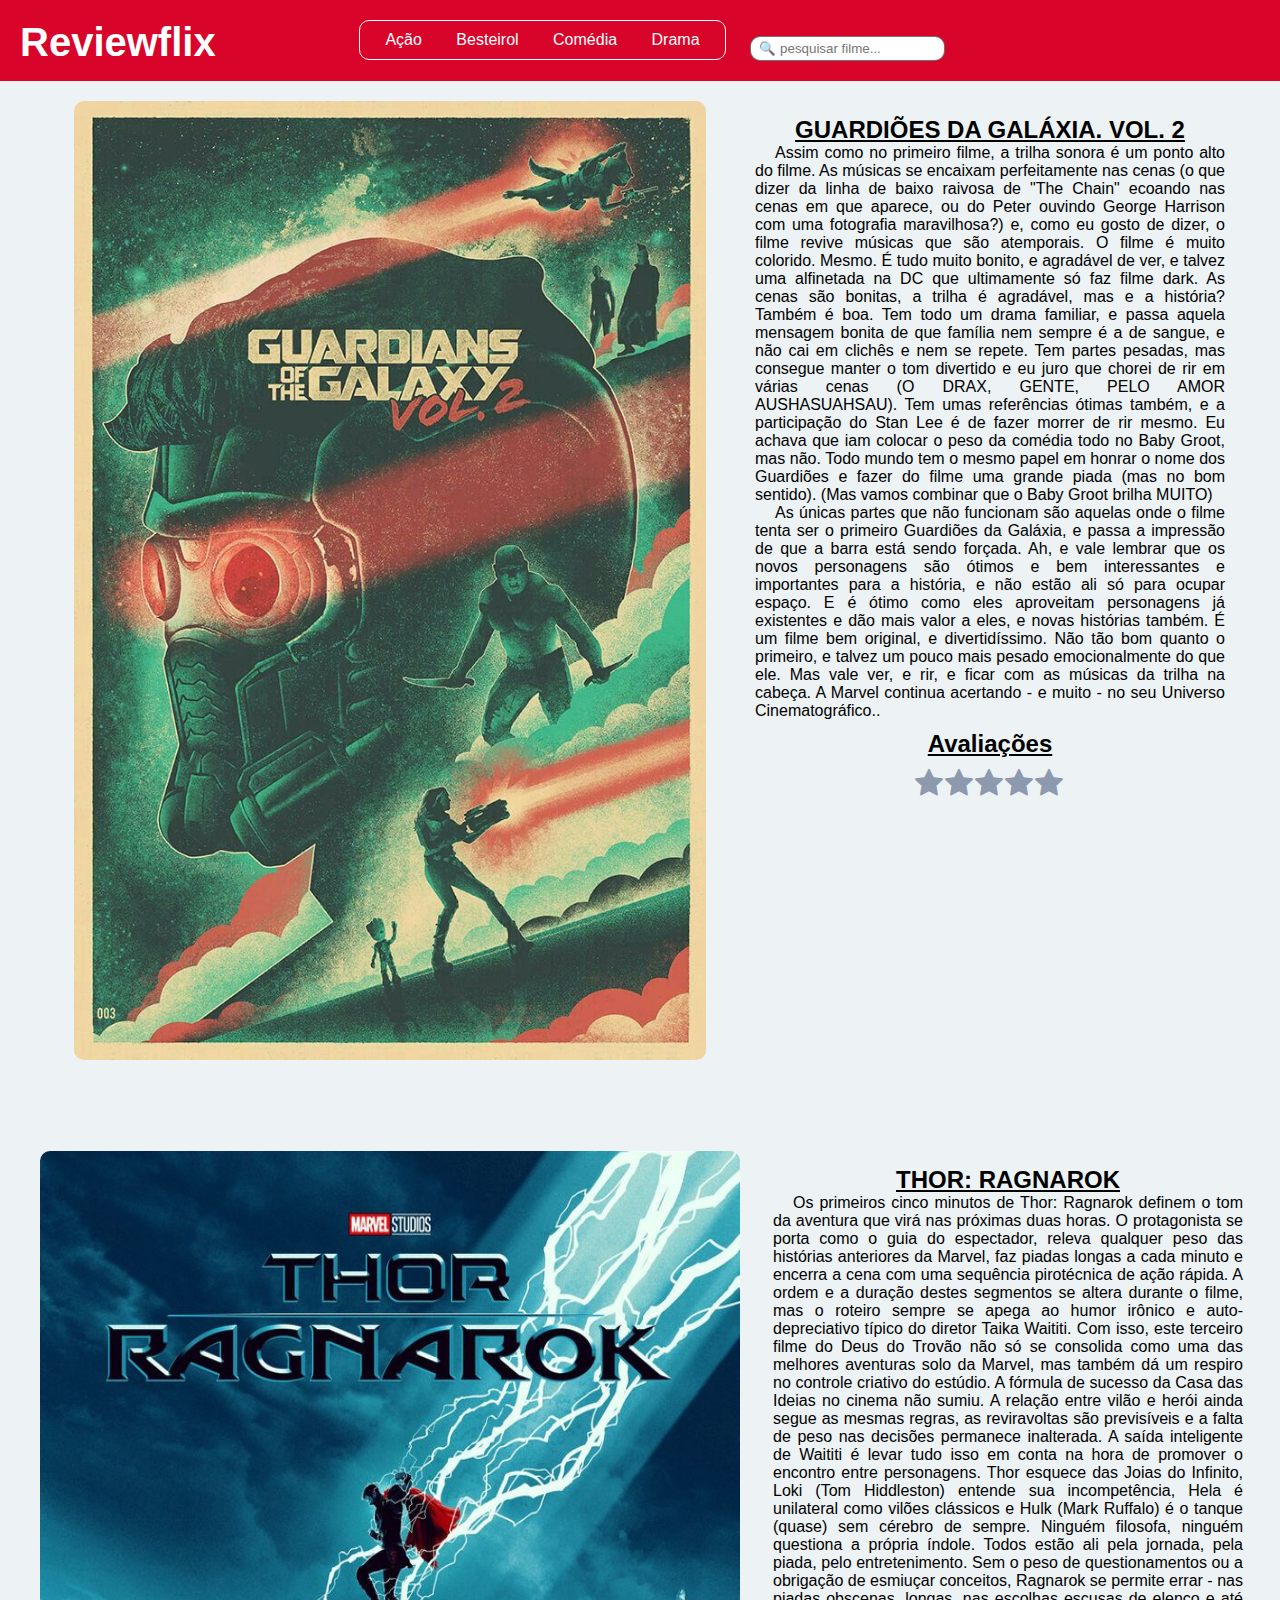
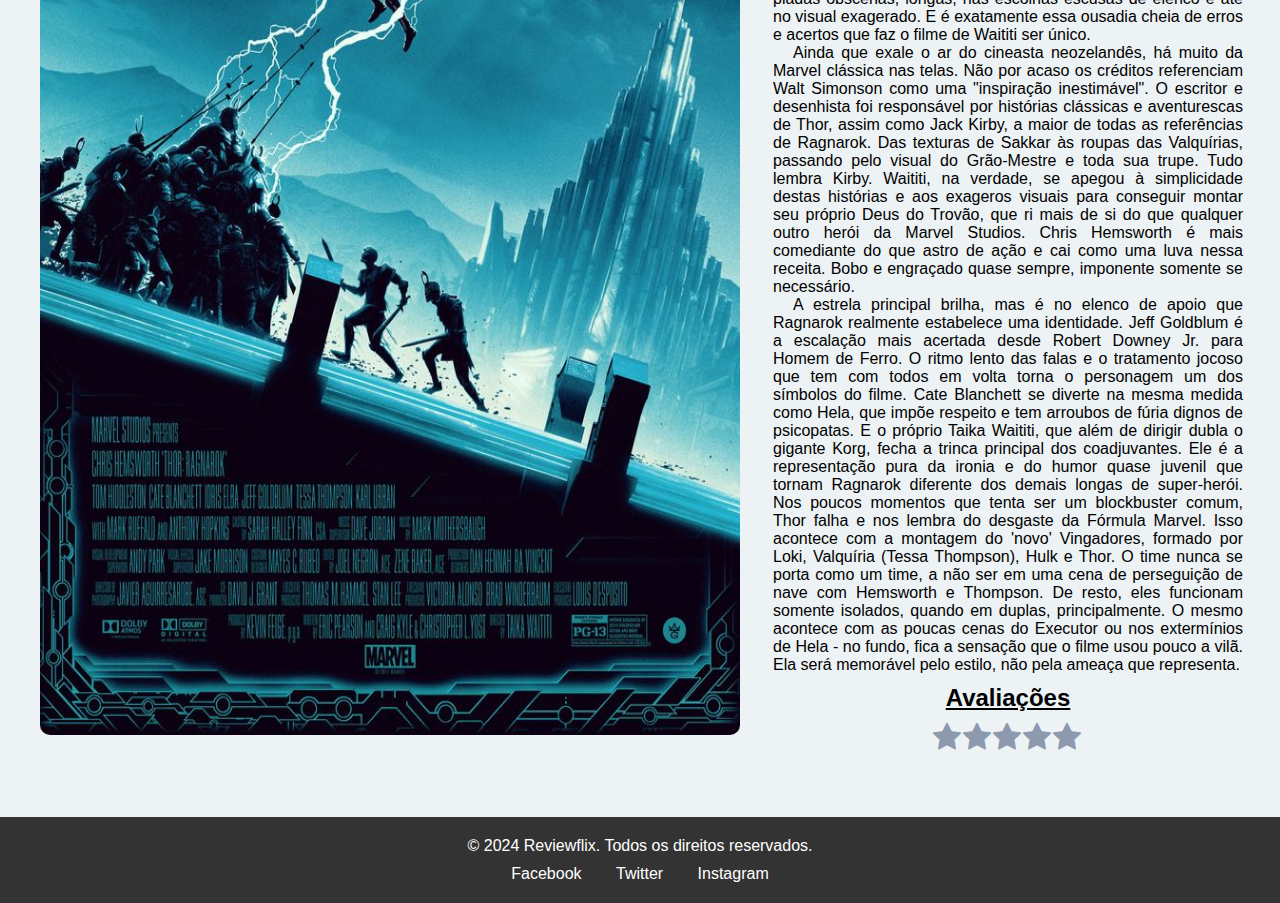
<file: projeto-resenha-main/projeto-resenha-main/index.html>
<!DOCTYPE html>
<html lang="pt-br">
<head>
    <meta charset="UTF-8">
    <meta http-equiv="X-UA-Compatible" content="IE=edge">
    <meta name="viewport" content="width=device-width, initial-scale=1.0">
    <title>Filmes - resenha crítica</title>
    <link rel="stylesheet" href="style.css">
    <link rel="stylesheet" href="https://fonts.googleapis.com/css2?family=Material+Symbols+Outlined:opsz,wght,FILL,GRAD@20..48,100..700,0..1,-50..200" />
    <link rel="stylesheet" href="https://cdnjs.cloudflare.com/ajax/libs/font-awesome/4.7.0/css/font-awesome.min.css">
</head>
<body>
    <main>
        <header>
            <h1 id="home">Reviewflix</h1>
            <nav>
                <fieldset>
                    <a href="#">Ação</a>
                    <a href="#">Besteirol</a>
                    <a href="#">Comédia</a>
                    <a href="#">Drama</a>
                </fieldset>
            </nav>
            <input type="search" id="search" placeholder="&#x1F50D; pesquisar filme...">
        </header>
        <section> <!-- Guardiões -->
            <div class="zoom">
                <!-- Capa do filme -->
                <img src="img/guardioes vol2.jpg" alt="Guardioes">
            </div>
            <article>
                <h1>Guardiões da Galáxia. Vol. 2</h1>
                <p>Assim como no primeiro filme, a trilha sonora é um ponto alto do filme. As músicas se encaixam perfeitamente nas cenas (o que dizer da linha de baixo raivosa de "The Chain" ecoando nas cenas em que aparece, ou do Peter ouvindo George Harrison com uma fotografia maravilhosa?) e, como eu gosto de dizer, o filme revive músicas que são atemporais.

                    O filme é muito colorido. Mesmo. É tudo muito bonito, e agradável de ver, e talvez uma alfinetada na DC que ultimamente só faz filme dark. As cenas são bonitas, a trilha é agradável, mas e a história? Também é boa. Tem todo um drama familiar, e passa aquela mensagem bonita de que família nem sempre é a de sangue, e não cai em clichês e nem se repete.
                    
                    Tem partes pesadas, mas consegue manter o tom divertido e eu juro que chorei de rir em várias cenas (O DRAX, GENTE, PELO AMOR AUSHASUAHSAU). Tem umas referências ótimas também, e a participação do Stan Lee é de fazer morrer de rir mesmo.
                    
                    Eu achava que iam colocar o peso da comédia todo no Baby Groot, mas não. Todo mundo tem o mesmo papel em honrar o nome dos Guardiões e fazer do filme uma grande piada (mas no bom sentido). (Mas vamos combinar que o Baby Groot brilha MUITO)
                    </p>
                <p>As únicas partes que não funcionam são aquelas onde o filme tenta ser o primeiro Guardiões da Galáxia, e passa a impressão de que a barra está sendo forçada.

                    Ah, e vale lembrar que os novos personagens são ótimos e bem interessantes e importantes para a história, e não estão ali só para ocupar espaço. E é ótimo como eles aproveitam personagens já existentes e dão mais valor a eles, e novas histórias também.
                    
                    É um filme bem original, e divertidíssimo. Não tão bom quanto o primeiro, e talvez um pouco mais pesado emocionalmente do que ele. Mas vale ver, e rir, e ficar com as músicas da trilha na cabeça. A Marvel continua acertando - e muito - no seu Universo Cinematográfico..</p>
                
                <h2>Avaliações</h2>
                <!-- <input type="range" id="range" value="5" max="10"> -->
                <!-- <span class="fa fa-star checked"></span>
                <span class="fa fa-star checked"></span>
                <span class="fa fa-star checked"></span>
                <span class="fa fa-star"></span>
                <span class="fa fa-star"></span> -->
                <div class="estrelas">
                    <input type="radio" name="estrela" id="estrela1"><label for="estrela"></label>
                    <input type="radio" name="estrela" id="estrela2"><label for="estrela2"></label>
                    <input type="radio" name="estrela" id="estrela3"><label for="estrela3"></label>
                    <input type="radio" name="estrela" id="estrela4"><label for="estrela4"></label>
                    <input type="radio" name="estrela" id="estrela5"><label for="estrela5"></label>
                </div>
            </article>
        </section>
        <section> <!-- Guardiões -->
            <div class="zoom">
                <!-- Capa do filme -->
                <img src="img/thor 3.jpg" alt="ToyS">
            </div>
            <article>
                <h1>Thor: Ragnarok</h1>
                <p>Os primeiros cinco minutos de Thor: Ragnarok definem o tom da aventura que virá nas próximas duas horas. O protagonista se porta como o guia do espectador, releva qualquer peso das histórias anteriores da Marvel, faz piadas longas a cada minuto e encerra a cena com uma sequência pirotécnica de ação rápida. A ordem e a duração destes segmentos se altera durante o filme, mas o roteiro sempre se apega ao humor irônico e auto-depreciativo típico do diretor Taika Waititi. Com isso, este terceiro filme do Deus do Trovão não só se consolida como uma das melhores aventuras solo da Marvel, mas também dá um respiro no controle criativo do estúdio.
                    
                    A fórmula de sucesso da Casa das Ideias no cinema não sumiu. A relação entre vilão e herói ainda segue as mesmas regras, as reviravoltas são previsíveis e a falta de peso nas decisões permanece inalterada. A saída inteligente de Waititi é levar tudo isso em conta na hora de promover o encontro entre personagens. Thor esquece das Joias do Infinito, Loki (Tom Hiddleston) entende sua incompetência, Hela é unilateral como vilões clássicos e Hulk (Mark Ruffalo) é o tanque (quase) sem cérebro de sempre. Ninguém filosofa, ninguém questiona a própria índole. Todos estão ali pela jornada, pela piada, pelo entretenimento. Sem o peso de questionamentos ou a obrigação de esmiuçar conceitos, Ragnarok se permite errar - nas piadas obscenas, longas, nas escolhas escusas de elenco e até no visual exagerado. E é exatamente essa ousadia cheia de erros e acertos que faz o filme de Waititi ser único.
                    </p>
                <p>Ainda que exale o ar do cineasta neozelandês, há muito da Marvel clássica nas telas. Não por acaso os créditos referenciam Walt Simonson como uma "inspiração inestimável". O escritor e desenhista foi responsável por histórias clássicas e aventurescas de Thor, assim como Jack Kirby, a maior de todas as referências de Ragnarok. Das texturas de Sakkar às roupas das Valquírias, passando pelo visual do Grão-Mestre e toda sua trupe. Tudo lembra Kirby. Waititi, na verdade, se apegou à simplicidade destas histórias e aos exageros visuais para conseguir montar seu próprio Deus do Trovão, que ri mais de si do que qualquer outro herói da Marvel Studios. Chris Hemsworth é mais comediante do que astro de ação e cai como uma luva nessa receita. Bobo e engraçado quase sempre, imponente somente se necessário.</p>
                <p>A estrela principal brilha, mas é no elenco de apoio que Ragnarok realmente estabelece uma identidade. Jeff Goldblum é a escalação mais acertada desde Robert Downey Jr. para Homem de Ferro. O ritmo lento das falas e o tratamento jocoso que tem com todos em volta torna o personagem um dos símbolos do filme. Cate Blanchett se diverte na mesma medida como Hela, que impõe respeito e tem arroubos de fúria dignos de psicopatas. E o próprio Taika Waititi, que além de dirigir dubla o gigante Korg, fecha a trinca principal dos coadjuvantes. Ele é a representação pura da ironia e do humor quase juvenil que tornam Ragnarok diferente dos demais longas de super-herói.

                    Nos poucos momentos que tenta ser um blockbuster comum, Thor falha e nos lembra do desgaste da Fórmula Marvel. Isso acontece com a montagem do 'novo' Vingadores, formado por Loki, Valquíria (Tessa Thompson), Hulk e Thor. O time nunca se porta como um time, a não ser em uma cena de perseguição de nave com Hemsworth e Thompson. De resto, eles funcionam somente isolados, quando em duplas, principalmente. O mesmo acontece com as poucas cenas do Executor ou nos extermínios de Hela - no fundo, fica a sensação que o filme usou pouco a vilã. Ela será memorável pelo estilo, não pela ameaça que representa.</p>
                
                <h2>Avaliações</h2>
                <!-- <input type="range" id="range" value="5" max="10"> -->
                <!-- <span class="fa fa-star checked"></span>
                <span class="fa fa-star checked"></span>
                <span class="fa fa-star checked"></span>
                <span class="fa fa-star"></span>
                <span class="fa fa-star"></span> -->
                <div class="estrelas">
                    <input type="radio" name="estrela" id="estrela1"><label for="estrela"></label>
                    <input type="radio" name="estrela" id="estrela2"><label for="estrela2"></label>
                    <input type="radio" name="estrela" id="estrela3"><label for="estrela3"></label>
                    <input type="radio" name="estrela" id="estrela4"><label for="estrela4"></label>
                    <input type="radio" name="estrela" id="estrela5"><label for="estrela5"></label>
                </div>
            </article>
        </section>
    </main>

<head>
    
<body>
       

    <!-- Rodapé -->
    <footer class="footer">
        <div class="footer-content">
            <p>&copy; 2024 Reviewflix. Todos os direitos reservados.</p>
            <div class="social-media">
                <a href="https://www.facebook.com" target="_blank">Facebook</a>
                <a href="https://www.twitter.com" target="_blank">Twitter</a>
                <a href="https://www.instagram.com" target="_blank">Instagram</a>
            </div>
        </div>
    </footer>
</body>
</html>

</html>
</file>
<file: projeto-resenha-main/projeto-resenha-main/style.css>
@charset 'UTF-8';

:root {
    --cor1: #2b2d42 ;
    --cor2: #8d99ae ;
    --cor3: #edf2f4 ;
    --cor4: #ef233c ;
    --cor5: #d90429 ;
    --cor6: #ffc300;
    --cor7: #ffd60a;
}

* {
    margin: 0;
    padding: 0;
    font-family: Arial, Helvetica, sans-serif;
    box-sizing: border-box;
}

body {
    background-color: var(--cor3);
}
main > header {
    display: flex;
    justify-content: center;
    padding: 20px;
    background-color: #d90429
}

main > header > nav > a#home {
    position: relative;
    left: -10%;
    top: 15%;
    text-decoration: none;
    padding: 10px;
    border-radius: 50%;
    border: 1px solid white;
    color: white;
}

main > header > nav > a#home:hover {
    border: 1px solid rgba(0, 0, 0, 0.548);
    color: rgba(0, 0, 0, 0.548);
}

main > header > nav > fieldset {
    padding: 10px;
    border-radius: 10px;
    /* display: flex; */
    justify-content: center;
    display: inline-block;
    border: 1px solid white;
}

main > header > nav > fieldset > a {
    text-decoration: none;
    padding: 15px;
    color: white;
}

main > header > nav > fieldset > a:hover {
    color: rgba(0, 0, 0, 0.548);
    text-decoration: underline;
}

main > header > input[type=search] {
    position: relative;
    left: 2%;
    margin-top: 16px;
    border: 1px solid rgba(0, 0, 0, 0.548);
    border-radius: 10px;
    height: 25px;
    padding: 8px;
}


main > section {
    display: flex;
    justify-content: center;
    padding: 20px;
}


.zoom {
    display: flex;
    justify-content: center;
    overflow: hidden;
    border-radius: 10px;
}

.zoom img {
    border-radius: 10px;
    max-width: 95%;
    max-height: 95%;
    transition: all 0.3s;
}

.zoom img:hover {
    transform: scale(1.1);   
}

section > article {
    max-width: 500px;
    padding: 15px;
}

section > article > h1 {
    text-align: center;
    text-decoration: underline;
    text-transform: uppercase;
    font-size: 1.5em;
}

section > article > p {
    text-align: justify;
    text-indent: 20px;
}

section > article > h2 {
    text-align: center;
    text-decoration: underline;
    padding: 10px;
}

#home {
    color: white; /* Define a cor do texto como branco */
    text-align: left; /* Alinha o texto à esquerda */
    position: absolute; /* Posiciona de forma absoluta na página */
    top: 0; /* Alinha o texto no topo da página */
    left: 0; /* Alinha o texto à esquerda */
    margin: 20px; /* Adiciona uma margem para afastar o texto um pouco das bordas */
    font-size: 2.5em; /* Define o tamanho da fonte, você pode ajustar como quiser */
}

main > section > article > input[type=range] {
    position: relative;
    left: 35%;
}

.estrelas {
    display: flex;
    justify-content: center;
    flex-direction: row-reverse;
}

.estrelas input {
    display: none;
}

.estrelas label {
    display: block;
    cursor: pointer;
    width: 30px;
}

.estrelas label:before {
    content: '\f005';
    font-family: fontAwesome;
    position: relative;
    display: block;
    font-size: 30px;
    color: #8d99ae;
}

.estrelas label:after {
    content: '\f005';
    font-family: fontAwesome;
    position: relative;
    display: block;
    font-size: 30px;
    color: #ffc300;
    top: -50%;
    opacity: 0;
    transition: .5s;
    text-shadow: 0px 2px 2px rgba(0, 0, 0, 0.26) ;
}

.estrelas label:hover:after,
.estrelas input:checked ~ label:after {
    opacity: 1;
}

.footer {
    background-color: #333;
    color: white;
    text-align: center;
    padding: 20px 0;
    position: relative;
    bottom: 0;
    width: 100%;
}

.footer .footer-content {
    max-width: 1200px;
    margin: 0 auto;
    padding: 0 20px;
}

/* Estilo para os links de redes sociais */
.footer .social-media {
    margin-top: 10px;
}

.footer .social-media a {
    color: white;
    margin: 0 15px;
    text-decoration: none;
    font-size: 16px;
    transition: color 0.3s;
}

.footer .social-media a:hover {
    color: #00aaff;
}
</file>
